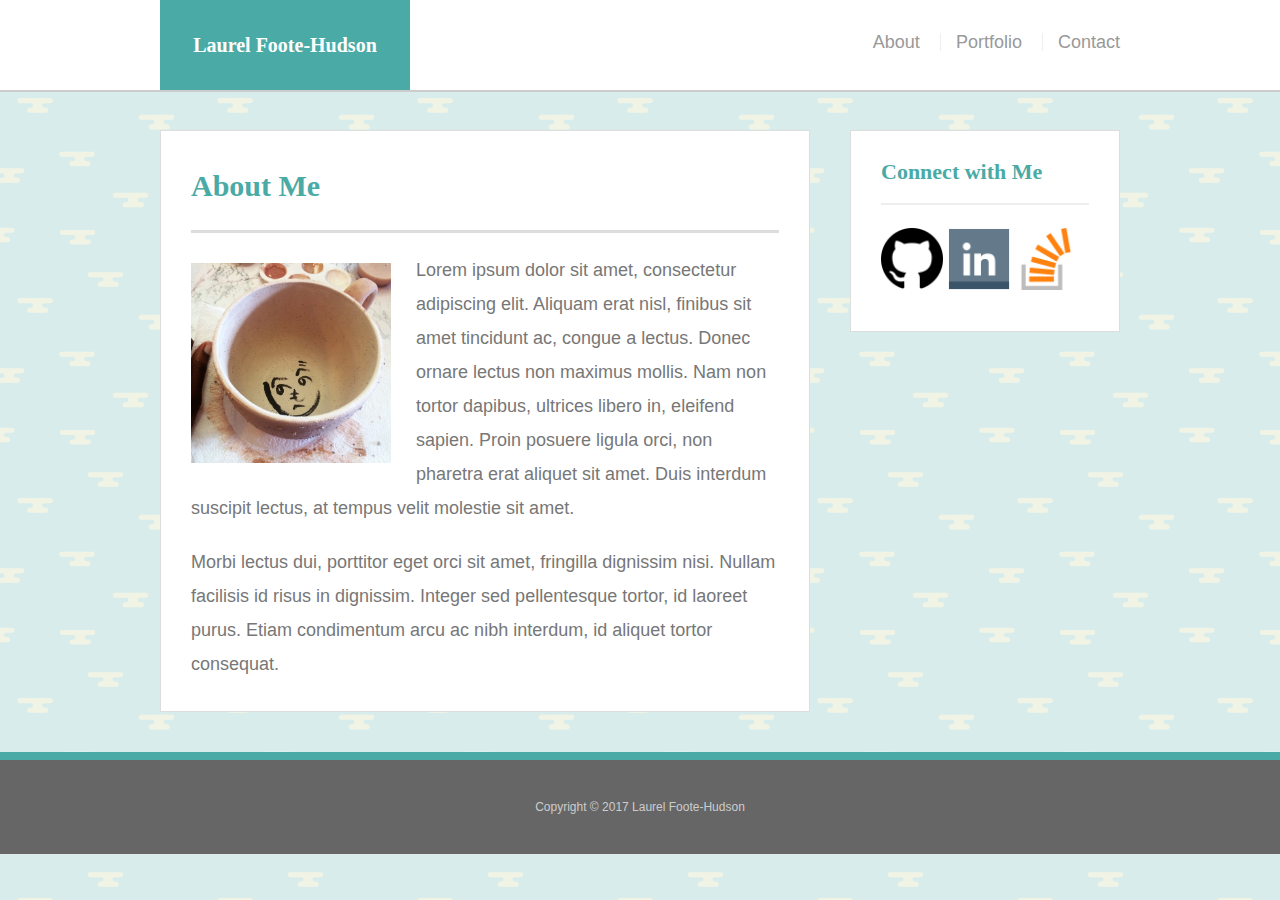
<file: index.html>
<!doctype html>
<html lang="en-us">

<head>
  <meta charset="UTF-8">
  <title>About | Laurel Foote-Hudson</title>
  <link rel="stylesheet" type="text/css" href="assets/css/reset.css">
  <link rel="stylesheet" type="text/css" href="assets/css/style.css">
      <!--viewport tag now enabled-->
  <meta name="viewport" content="width=device-width, initial-scale=1">
</head>

<body>

  <header id="masthead">
    <div class="container">
      <a href="index.html" id="logo">Laurel Foote-Hudson</a>
      <nav>
        <a href="index.html">About</a>
        <a href="portfolio.html">Portfolio</a>
        <a href="contact.html">Contact</a>
      </nav>
    </div>
  </header>

  <div id="main-container" class="container">
    <section class="main-section">
      <h1>About Me</h1>

      <img src="assets/images/teacup.JPG" class="auth-image" alt="Your Name">

      <p>Lorem ipsum dolor sit amet, consectetur adipiscing elit. Aliquam erat nisl, finibus sit amet tincidunt ac, congue a lectus. Donec ornare lectus non maximus mollis. Nam non tortor dapibus, ultrices libero in, eleifend sapien. Proin posuere ligula orci, non pharetra erat aliquet sit amet. Duis interdum suscipit lectus, at tempus velit molestie sit amet. </p>

      <p>Morbi lectus dui, porttitor eget orci sit amet, fringilla dignissim nisi. Nullam facilisis id risus in dignissim. Integer sed pellentesque tortor, id laoreet purus. Etiam condimentum arcu ac nibh interdum, id aliquet tortor consequat.</p>

    </section>

    <section class="sidebar">
      <div id="connect">
        <h2>Connect with Me</h2>

        <a href="#"><img src="assets/images/github.png" class="social" alt="GitHub" /></a>
        <a href="#"><img src="assets/images/linkedin.png" class="social" alt="LinkedIn" /></a>
        <a href="#"><img src="assets/images/stackoverflow.png" class="social" alt="Stack Overflow" /></a>
      </div>
    </section>
  </div>

  <footer>
    <div class="container">
      Copyright &copy; 2017 Laurel Foote-Hudson
    </div>
  </footer>
</body>

</html>
</file>
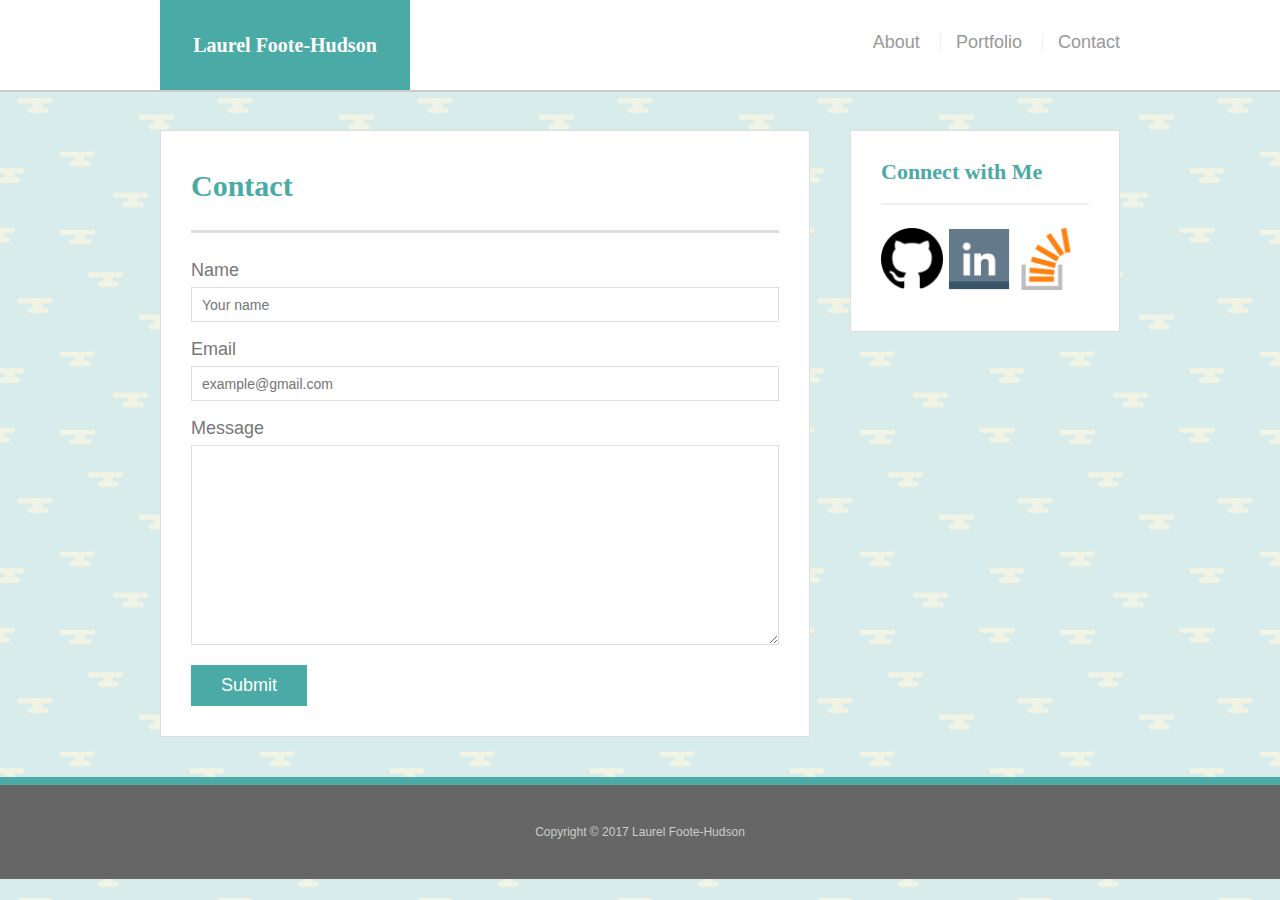
<file: contact.html>
<!doctype html>
<html lang="en-us">

<head>
  <meta charset="UTF-8">
  <title>Contact | Laurel Foote-Hudson</title>
  <link rel="stylesheet" type="text/css" href="assets/css/reset.css">
  <link rel="stylesheet" type="text/css" href="assets/css/style.css">
</head>

<body>

  <header id="masthead">
    <div class="container">
      <a href="index.html" id="logo">Laurel Foote-Hudson</a>
      <nav>
        <a href="index.html">About</a>
        <a href="portfolio.html">Portfolio</a>
        <a href="contact.html">Contact</a>
      </nav>
    </div>
  </header>

  <div id="main-container" class="container">
    <section class="main-section">
      <h1>Contact</h1>

      <form id="contact-form">
        <ul>
          <li>
            <label for="name">Name</label>
            <input type="text" id="name" name="name" placeholder="Your name" required="required">
          </li>
          <li>
            <label for="email">Email</label>
            <input type="email" id="email" name="email" placeholder="example@gmail.com" required="required">
          </li>
          <li>
            <label for="message">Message</label>
            <textarea id="message" name="message" required="required"></textarea>
          </li>
        </ul>
        <input type="submit">
      </form>

    </section>

    <section class="sidebar">
      <div id="connect">
        <h2>Connect with Me</h2>

        <a href="#"><img src="assets/images/github.png" class="social" alt="GitHub" /></a>
        <a href="#"><img src="assets/images/linkedin.png" class="social" alt="LinkedIn" /></a>
        <a href="#"><img src="assets/images/stackoverflow.png" class="social" alt="Stack Overflow" /></a>
      </div>
    </section>
  </div>

  <footer>
    <div class="container">
      Copyright &copy; 2017 Laurel Foote-Hudson
    </div>
  </footer>
</body>

</html>
</file>
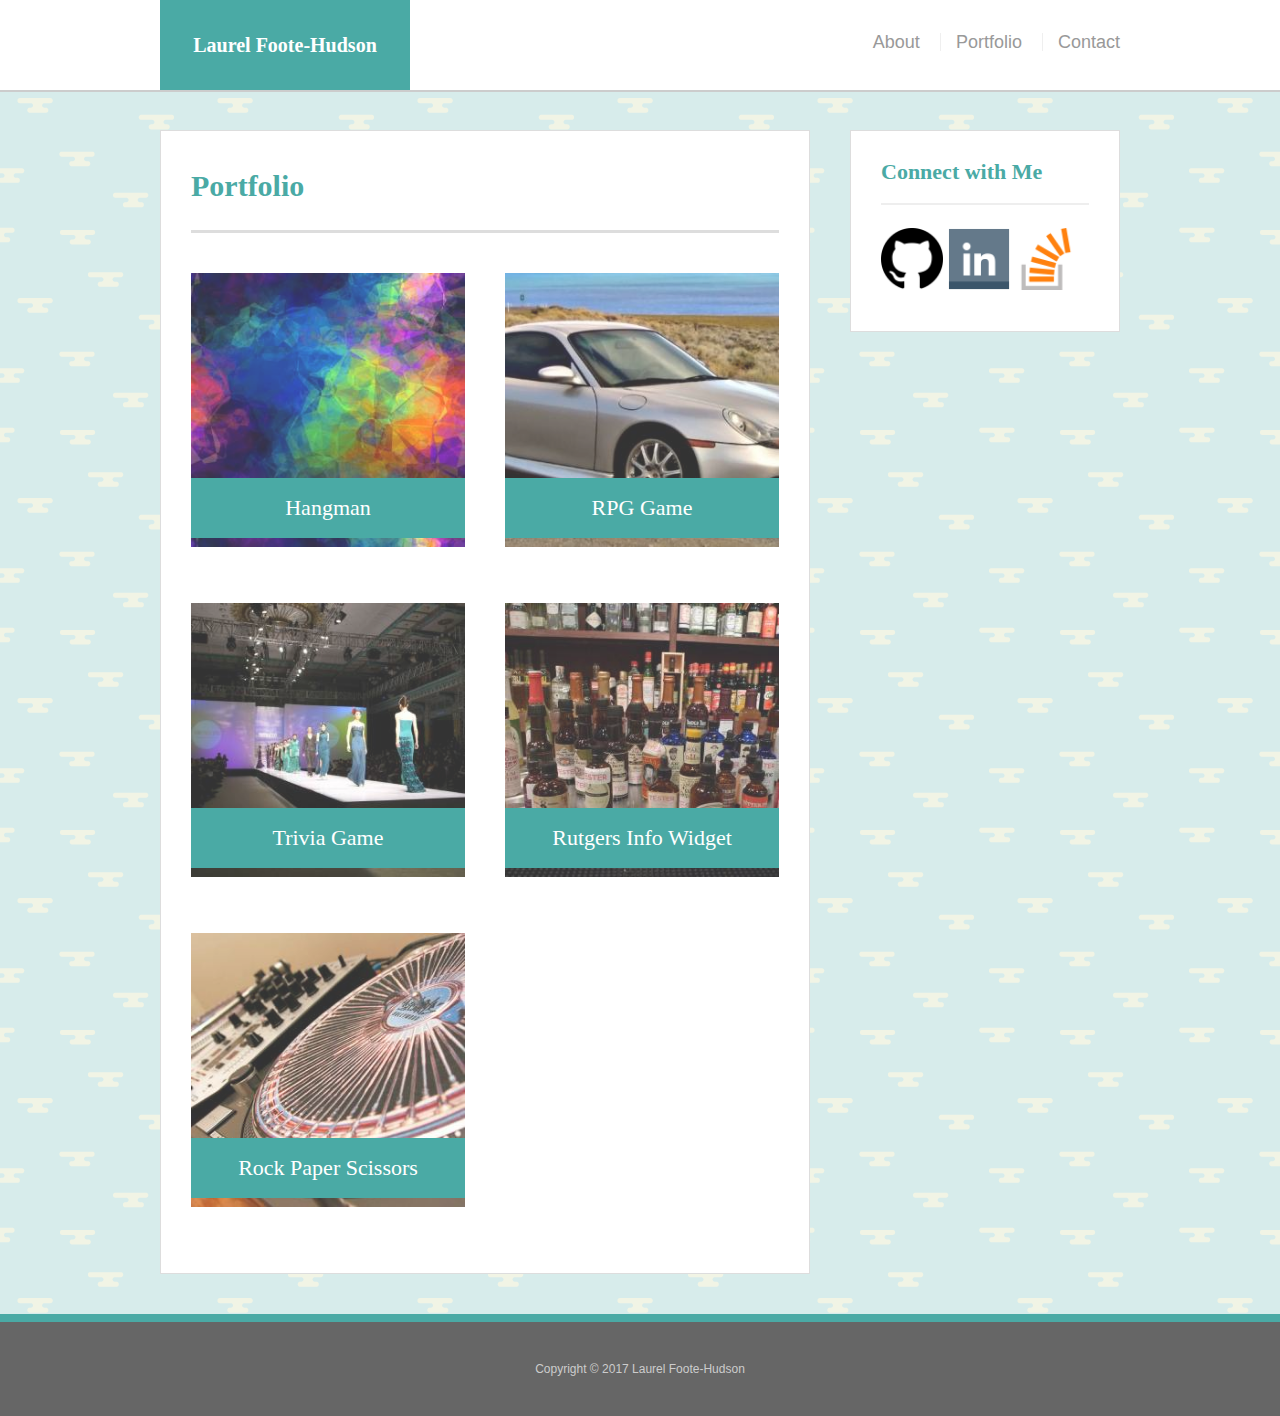
<file: portfolio.html>
<!doctype html>
<html lang="en-us">

<head>
  <meta charset="UTF-8">
  <title>Portfolio | Laurel Foote-Hudson</title>
  <link rel="stylesheet" type="text/css" href="assets/css/reset.css">
  <link rel="stylesheet" type="text/css" href="assets/css/style.css">
      <!--viewport tag now enabled-->
  <meta name="viewport" content="width=device-width, initial-scale=1">

</head>

<body>

  <header id="masthead">
    <div class="container">
      <a href="index.html" id="logo">Laurel Foote-Hudson</a>
      <nav>
        <a href="index.html">About</a>
        <a href="portfolio.html">Portfolio</a>
        <a href="contact.html">Contact</a>
      </nav>
    </div>
  </header>

  <div id="main-container" class="container">
    <section class="main-section">
      <h1>Portfolio</h1>

      <div class="work">
        <img src="assets/images/art.jpg" alt="hangman">

        <h3>Hangman</h3>
      </div>
      <div class="work">
        <img src="assets/images/car.jpg" alt="RPG Game">

        <h3>RPG Game</h3>
      </div>
      <div class="work">
        <img src="assets/images/catwalk.jpg" alt="Trivia Game">

        <h3>Trivia Game</h3>
      </div>
      <div class="work">
        <img src="assets/images/potions.jpg" alt="Rutgers Info Widget">

        <h3>Rutgers Info Widget</h3>
      </div>
      <div class="work">
        <img src="assets/images/record.jpg" alt="Rock Paper Scissors">

        <h3>Rock Paper Scissors</h3>
      </div>

    </section>

    <section class="sidebar">
      <div id="connect">
        <h2>Connect with Me</h2>

        <a href="#"><img src="assets/images/github.png" class="social" alt="GitHub" /></a>
        <a href="#"><img src="assets/images/linkedin.png" class="social" alt="LinkedIn" /></a>
        <a href="#"><img src="assets/images/stackoverflow.png" class="social" alt="Stack Overflow" /></a>
      </div>
    </section>
  </div>

  <footer>
    <div class="container">
      Copyright &copy; 2017 Laurel Foote-Hudson
    </div>
  </footer>
</body>

</html>
</file>
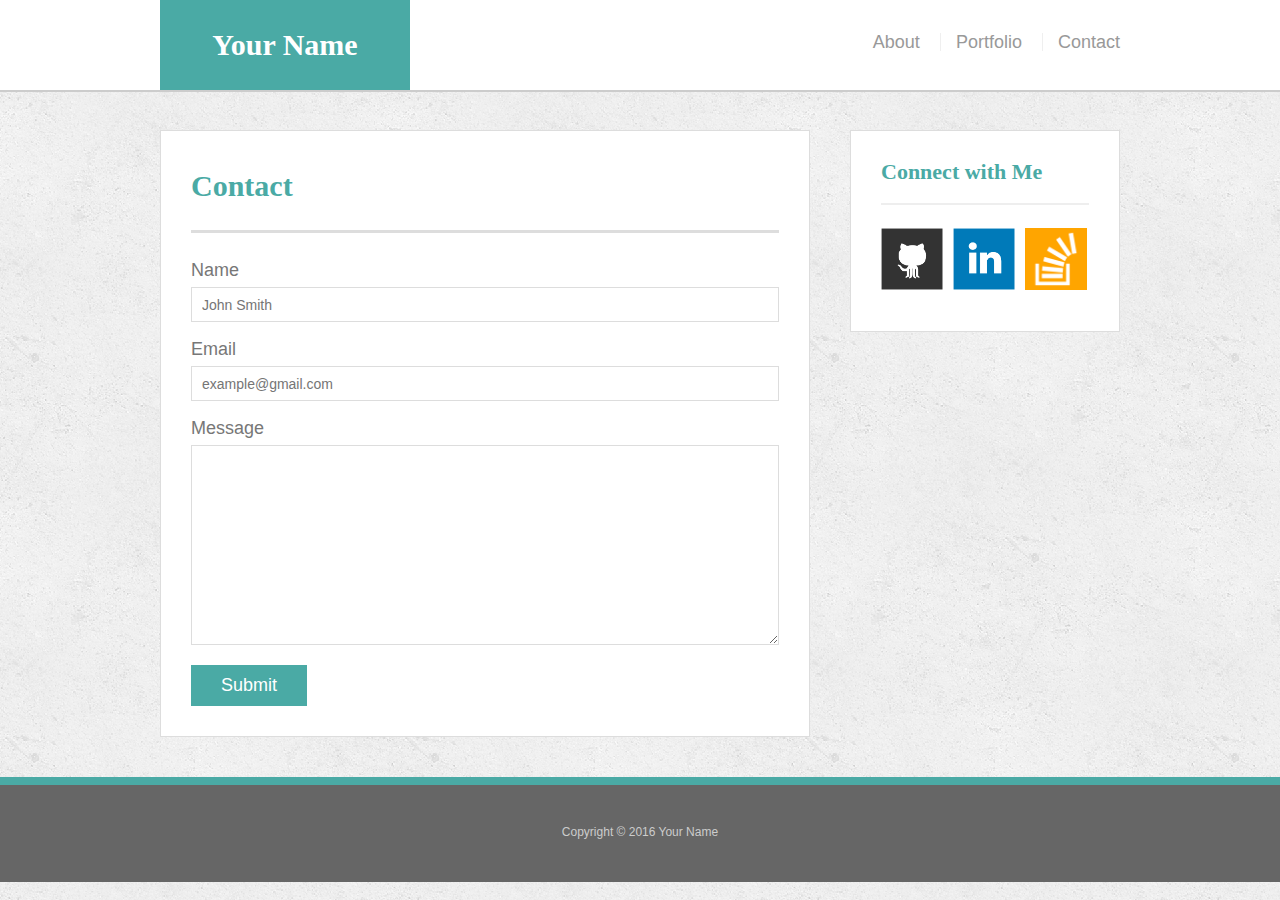
<file: bonus/hover-styles.html>
<!doctype html>
<html lang="en-us">

<head>
  <meta charset="UTF-8">
  <title>Hover Styling</title>
  <link rel="stylesheet" type="text/css" href="assets/css/reset.css">
  <link rel="stylesheet" type="text/css" href="assets/css/style.css">
</head>

<body>

  <header id="masthead">
    <div class="container">
      <a href="#" id="logo">Your Name</a>
      <nav>
        <a href="#">About</a>
        <a href="#">Portfolio</a>
        <a href="#">Contact</a>
      </nav>
    </div>
  </header>

  <div id="main-container" class="container">
    <section class="main-section">
      <h1>Contact</h1>

      <form id="contact-form">
        <ul>
          <li>
            <label for="name">Name</label>
            <input type="text" id="name" name="name" placeholder="John Smith" required="required">
          </li>
          <li>
            <label for="email">Email</label>
            <input type="email" id="email" name="email" placeholder="example@gmail.com" required="required">
          </li>
          <li>
            <label for="message">Message</label>
            <textarea id="message" name="message" required="required"></textarea>
          </li>
        </ul>
        <input type="submit">
      </form>

    </section>

    <section class="sidebar">
      <div id="connect">
        <h2>Connect with Me</h2>

        <img src="assets/images/github-128.png" class="social" alt="Github">
        <img src="assets/images/linkedin-128.png" class="social" alt="LinkedIn">
        <img src="assets/images/stackoverflow-128.png" class="social" alt="Stack Overflow">
      </div>
    </section>
  </div>

  <footer>
    <div class="container">
      Copyright &copy; 2016 Your Name
    </div>
  </footer>
</body>

</html>
</file>
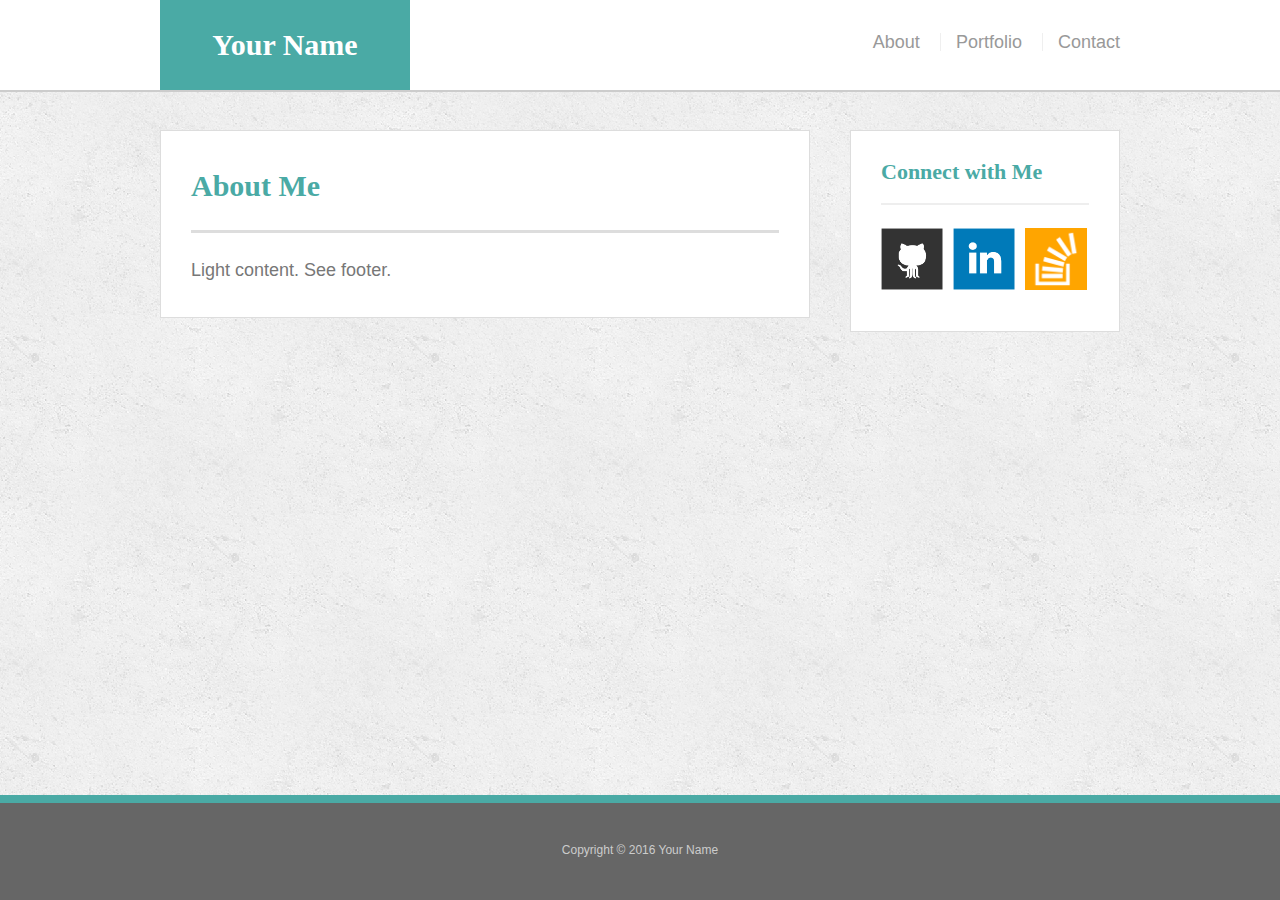
<file: bonus/sticky-footer.html>
<!doctype html>
<html lang="en-us">

<head>
  <meta charset="UTF-8">
  <title>Sticky Footer</title>
  <link rel="stylesheet" type="text/css" href="assets/css/reset.css">
  <link rel="stylesheet" type="text/css" href="assets/css/style.css">
</head>

<body>

  <header id="masthead">
    <div class="container">
      <a href="#" id="logo">Your Name</a>
      <nav>
        <a href="#">About</a>
        <a href="#">Portfolio</a>
        <a href="#">Contact</a>
      </nav>
    </div>
  </header>

  <div class="wrapper">
    <div id="main-container" class="container">
      <section class="main-section">
        <h1>About Me</h1>

        <p>Light content. See footer.</p>

      </section>

      <section class="sidebar">
        <div id="connect">
          <h2>Connect with Me</h2>

          <img src="assets/images/github-128.png" class="social" alt="Github">
          <img src="assets/images/linkedin-128.png" class="social" alt="LinkedIn">
          <img src="assets/images/stackoverflow-128.png" class="social" alt="Stack Overflow">
        </div>
      </section>

      <div class="push"></div>
    </div>
  </div>

  <footer>
    <div class="container">
      Copyright &copy; 2016 Your Name
    </div>
  </footer>
</body>

</html>
</file>
<file: assets/css/style.css>
body {
  font-family: Arial, "Helvetica Neue", Helvetica, sans-serif;
  font-size: 18px;
  line-height: 34px;
  color: #777;
  background: url("../images/bg.png");
}

* {
  box-sizing: border-box;
}

/* general */

.container {
  width: 100%;
  max-width: 960px;
  margin: 0 auto;
  clear: both;
}

h1,
h2,
h3,
p {
  margin-bottom: 20px;
}

p:last-child {
  margin-bottom: 0;
}

h1,
h2,
h3 {
  font-family: Georgia, Times, "Times New Roman", serif;
  font-weight: 700;
  color: #4aaaa5;
}

h1 {
  padding-bottom: 20px;
  font-size: 30px;
  line-height: 49px;
  border-bottom: 3px solid #ddd;
}

h2,
h3 {
  font-size: 22px;
}

/* header */

#masthead {
  position: fixed;
  z-index: 99;
  width: 100%;
  margin: 0 0 30px;
  overflow: auto;
  color: #fff;
  background: #fff;
  border-bottom: 2px solid #ccc;
}

#logo {
  float: left;
  width: 250px;
  height: 90px;
  font-family: Georgia, Times, "Times New Roman", serif;
  font-size: 20px;
  font-weight: 600;
  line-height: 90px;
  color: #fff;
  text-align: center;
  text-decoration: none;
  background: #4aaaa5;
}

nav {
  float: right;
  margin-top: 25px;
}

nav a {
  display: inline-block;
  padding-left: 15px;
  margin-left: 15px;
  line-height: 18px;
  color: #999;
  text-decoration: none;
  border-left: 1px solid #efefef;
}

nav a:first-child {
  border-left: 0 none;
}

/* footer */

footer {
  padding: 30px 0;
  clear: both;
  font-size: 12px;
  color: #fff;
  color: #ccc;
  text-align: center;
  background: #666;
  border-top: 8px solid #4aaaa5;
}

/* sidebar */

.sidebar {
  float: right;
  width: 100%;
  max-width: 270px;
  padding: 30px;
  margin-bottom: 20px;
  background: #fff;
  border: 1px solid #ddd;
}

h3,
.sidebar h2 {
  padding-bottom: 20px;
  margin-bottom: 15px;
  line-height: 22px;
  border-bottom: 2px solid #eee;
}

.social {
  width: 62px;
  height: 62px;
  margin-top: 8px;
  margin-right: 5px;
}

.social:last-child {
  margin-right: 0;
}

/* main */

#main-container {
  padding-top: 130px;
}

.main-section {
  float: left;
  width: 100%;
  max-width: 650px;
  padding: 30px;
  margin: 0 0 40px;
  background: #fff;
  border: 1px solid #ddd;
}

/* portfolio page */

.work {
  position: relative;
  float: left;
  width: 274px;
  margin: 20px 0 25px;
  overflow: auto;
}

.work:nth-child(even) {
  margin-right: 40px;
}

.work img {
  width: 100%;
  border: 0 none;
  opacity: 0.8;
}

.work h3 {
  position: absolute;
  bottom: 20px;
  width: 100%;
  padding: 15px;
  margin-bottom: 0;
  font-weight: 300;
  line-height: 30px;
  color: #fff;
  text-align: center;
  background: #4aaaa5;
  border-bottom: 0;
}

.auth-image {
  float: left;
  width: 200px;
  height: auto;
  margin-top: 10px;
  margin-right: 25px;
}

/* contact page */

#contact-form ul {
  margin-bottom: 20px;
}

#contact-form li {
  margin-bottom: 10px;
}

label,
input[type=text],
input[type=email],
textarea {
  display: block;
  width: 100%;
}

input[type=text],
input[type=email],
textarea {
  height: 35px;
  padding: 0 10px;
  font-size: 14px;
  border: 1px solid #ddd;
}

textarea {
  height: 200px;
}

input[type=submit] {
  padding: 10px 30px;
  font-size: 18px;
  color: #fff;
  cursor: pointer;
  background: #4aaaa5;
  border: 0 none;
}


/*responsive design section for viewing and media queries*/

/*desktop viewing*/
@media screen and (max-width: 980px) {

/* main section*/

.main-section {
 
    background-color: white;
    width: 416px;
    /*height: 845px;
    /*padding: 25px;
    /*margin-top: 300px;*/
    /*display: inline-block;
    border: 3px solid blue;*/
    float: left;
    margin-left: 125px;
}

/*main teacup profile image*/
.auth-image {

  width: 360px;
  height: 269px;
}

/*.container {

  margin: 0 auto;
} */
/*my name*/
#logo {

  margin-left: 125px;
}

/*tells sidebar to stay put*/

.sidebar {

  width:266px;
  float: left;
 margin-left: 36px;

}
       
/*styling for small portfolio pictures*/

.work {


   margin-left: 40px;
    width: 260px; 
    height: 267px; 
    overflow: hidden;
    /*float: left; 
    /*margin-right: 20px;
    margin-top:5px; 
        /*position:absolute;*/
    /*position:relative;*/
    /*margin-left: 40px;*/

  }

/*tablet viewport for 768px*/

@media screen and (max-width: 768px){ 

nav {
margin-right: 25px;

}

/*main image*/

.auth-image {

width: 330px;

 }

.container {
margin: 0 auto;
/*width: 768px;*/
}
    
 /*the text inside th esidebar*/   
#connect {

  max-width: 725px;
  width: 510px;
  margin-top: 44px;
  margin-left: 25px;
  height: 148px;
}

.main-section {

  width: 730px;
  margin-left: 25px;
  display: block;
}

/*my name*/
#logo {

  margin-left: 25px;
}
/*container for the sidebar*/
.sidebar {

  margin-left: 25px;
  max-width: 720px;
  width: 650px;
  float: left;
  margin-right: 50px;

}

/*Footer*/

footer{
    
    background-color: #666;
    height: 50px;
    font-size: 12px;
    color: white;
    width: 100%;
    text-align: center;
    padding-top: 10px;
    bottom: 0;
    position: fixed;
    border-top: solid #4aaaa5 10px;
}

/*phone in landscape 394 width, static headers?*/

@media screen and (max-width: 640px) {

/*main header across screen*/
#masthead {
  max-width: 640px;
  width: 100%;
  overflow: hidden;
  text-align: center;
}

/*profile image*/
.auth-image {

  width: 540px;
  height: 402px;
  padding: 5px;
 }

.container {
margin: 0 auto;
max-width: 640px;
width: 600px;

}
    /*sidebar's container*/
#connect {

  max-width: 640px;
  width: 510px;
  margin-top: 44px;
  margin-left: 50px;
  height: 148px;
}

.main-section {

  width: 600px;
  margin-left: 25px;
  display: block;
  margin-top: 40px;
}
/*my name*/
#logo {

  z-index: 10;
  width: 700px;
  margin: 0 auto;
  border-right: 10px solid #4aaaa5;
}

/*links inside of the menu*/
nav a {

padding-left: 50px;
padding-right: 50px;

}

/*container for the sidebar*/
.sidebar {

  margin-left: 50px;
  max-width: 640px;
  width: 640px;
  float: left;
  padding: 0px;
  margin: 0px;
  /*border: blue 5px solid;*/
  margin-left: 25px;

}
/*all small images on portfolio*/
.work {

  width: 450px;
  margin-bottom: 10px;
  margin-top: 10px;
  overflow: hidden;
}
</file>
<file: bonus/assets/css/style.css>
body {
  font-family: Arial, "Helvetica Neue", Helvetica, sans-serif;
  font-size: 18px;
  line-height: 34px;
  color: #777;
  background: url("../images/concrete_seamless.png");
}

* {
  box-sizing: border-box;
  margin: 0;
}

/* sticky footer styling */

/* http://ryanfait.com/html5-sticky-footer/ */

html,
body {
  height: 100%;
}

.wrapper {
  height: auto !important;
  height: 100%;
  min-height: 100%;
  margin: 0 auto -105px;
}

footer,
.push {
  height: 105px;
}

/* end sticky footer styling */

/* start hover styling */

#logo:hover,
input[type=submit]:hover {
  background: #5e7f7e;
}

nav a:hover {
  color: #5e7f7e;
}

.social:hover {
  cursor: pointer;
  opacity: 0.8;
}

/* end hover styling */

/* general styling */

.container {
  width: 100%;
  max-width: 960px;
  margin: 0 auto;
  clear: both;
}

h1,
h2,
h3,
p {
  margin-bottom: 20px;
}

p:last-child {
  margin-bottom: 0;
}

h1,
h2,
h3 {
  font-family: Georgia, Times, "Times New Roman", serif;
  font-weight: 700;
  color: #4aaaa5;
}

h1 {
  padding-bottom: 20px;
  font-size: 30px;
  line-height: 49px;
  border-bottom: 3px solid #ddd;
}

h2,
h3 {
  font-size: 22px;
}

/* header */

#masthead {
  position: fixed;
  z-index: 99;
  width: 100%;
  margin: 0 0 30px;
  overflow: auto;
  color: #fff;
  background: #fff;
  border-bottom: 2px solid #ccc;
}

#logo {
  float: left;
  width: 250px;
  height: 90px;
  font-family: Georgia, Times, "Times New Roman", serif;
  font-size: 30px;
  font-weight: 700;
  line-height: 90px;
  color: #fff;
  text-align: center;
  text-decoration: none;
  background: #4aaaa5;
}

nav {
  float: right;
  margin-top: 25px;
}

nav a {
  display: inline-block;
  padding-left: 15px;
  margin-left: 15px;
  line-height: 18px;
  color: #999;
  text-decoration: none;
  border-left: 1px solid #efefef;
}

nav a:first-child {
  border-left: 0 none;
}

/* footer */

footer {
  padding: 30px 0;
  clear: both;
  font-size: 12px;
  color: #fff;
  color: #ccc;
  text-align: center;
  background: #666;
  border-top: 8px solid #4aaaa5;
}

/* sidebar */

.sidebar {
  float: right;
  width: 100%;
  max-width: 270px;
  padding: 30px;
  margin-bottom: 20px;
  background: #fff;
  border: 1px solid #ddd;
}

h3,
.sidebar h2 {
  padding-bottom: 20px;
  margin-bottom: 15px;
  line-height: 22px;
  border-bottom: 2px solid #eee;
}

.social {
  width: 62px;
  height: 62px;
  margin-top: 8px;
  margin-right: 5px;
}

.social:last-child {
  margin-right: 0;
}

/* main */

#main-container {
  padding-top: 130px;
}

.main-section {
  float: left;
  width: 100%;
  max-width: 650px;
  padding: 30px;
  margin: 0 0 40px;
  background: #fff;
  border: 1px solid #ddd;
}

/* contact page */

#contact-form ul {
  margin-bottom: 20px;
}

#contact-form li {
  margin-bottom: 10px;
}

label,
input[type=text],
input[type=email],
textarea {
  display: block;
  width: 100%;
}

input[type=text],
input[type=email],
textarea {
  height: 35px;
  padding: 0 10px;
  font-size: 14px;
  border: 1px solid #ddd;
}

textarea {
  height: 200px;
}

input[type=submit] {
  padding: 10px 30px;
  font-size: 18px;
  color: #fff;
  cursor: pointer;
  background: #4aaaa5;
  border: 0 none;
}
</file>
